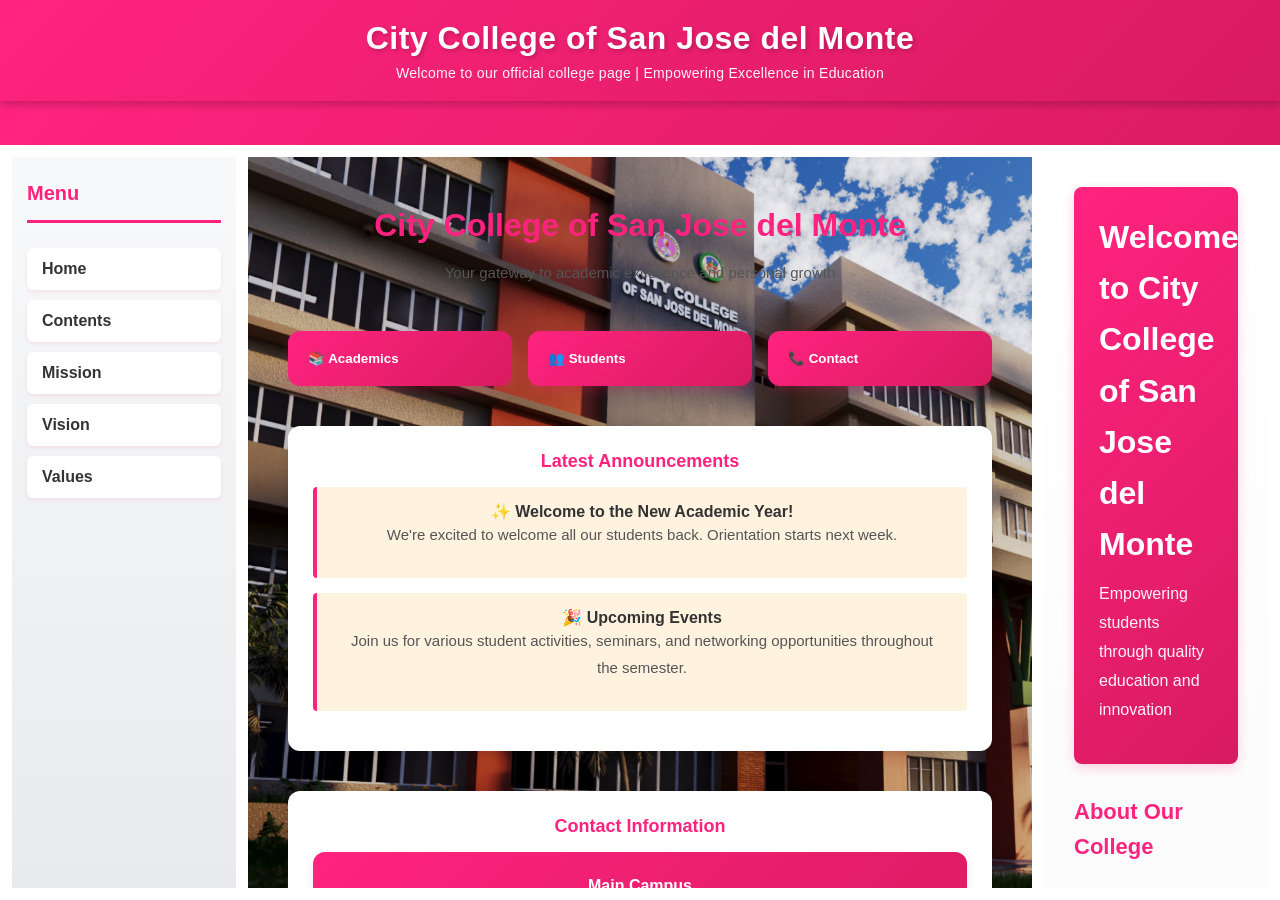
<file: index.html>
<!DOCTYPE html>
<html lang="en">
<head>
     <meta charset="UTF-8">
     <meta name="viewport" content="width=device-width, initial-scale=1.0">
     <title>City College of San Jose del Monte</title>
     <style>
          * {
               box-sizing: border-box;
          }

          html,
          body {
               margin: 0;
               min-height: 100%;
          }

          .site-header iframe {
               display: block;
               width: 100%;
               height: 145px;
               border: 0;
          }

          .site-grid {
               display: grid;
               grid-template-columns: minmax(180px, 1fr) minmax(0, 3.5fr) minmax(200px, 1fr);
               gap: 12px;
               padding: 12px;
               max-width: 1600px;
               margin: 0 auto;
          }

          .site-grid iframe {
               display: block;
               width: 100%;
               height: calc(100vh - 169px);
               min-height: 560px;
               border: 0;
          }

          @media (max-width: 900px) {
               .site-header iframe {
                    height: 135px;
               }

               .site-grid {
                    grid-template-columns: minmax(0, 1fr);
                    gap: 8px;
                    padding: 8px;
               }

               .site-menu iframe {
                    height: 310px;
                    min-height: 0;
               }

               .site-content iframe {
                    height: 75vh;
                    min-height: 520px;
               }

               .site-aside {
                    display: none;
               }
          }
     </style>
</head>
<body>
     <header class="site-header">
          <iframe src="header.html" title="College header"></iframe>
     </header>
     <div class="site-grid">
          <nav class="site-menu" aria-label="Main menu">
               <iframe src="left.html" title="Main menu"></iframe>
          </nav>
          <main class="site-content">
               <iframe src="main.html" name="contentFrame" title="Page content"></iframe>
          </main>
          <aside class="site-aside">
               <iframe src="right.html" title="College contents"></iframe>
          </aside>
     </div>
</body>
</html>
</file>
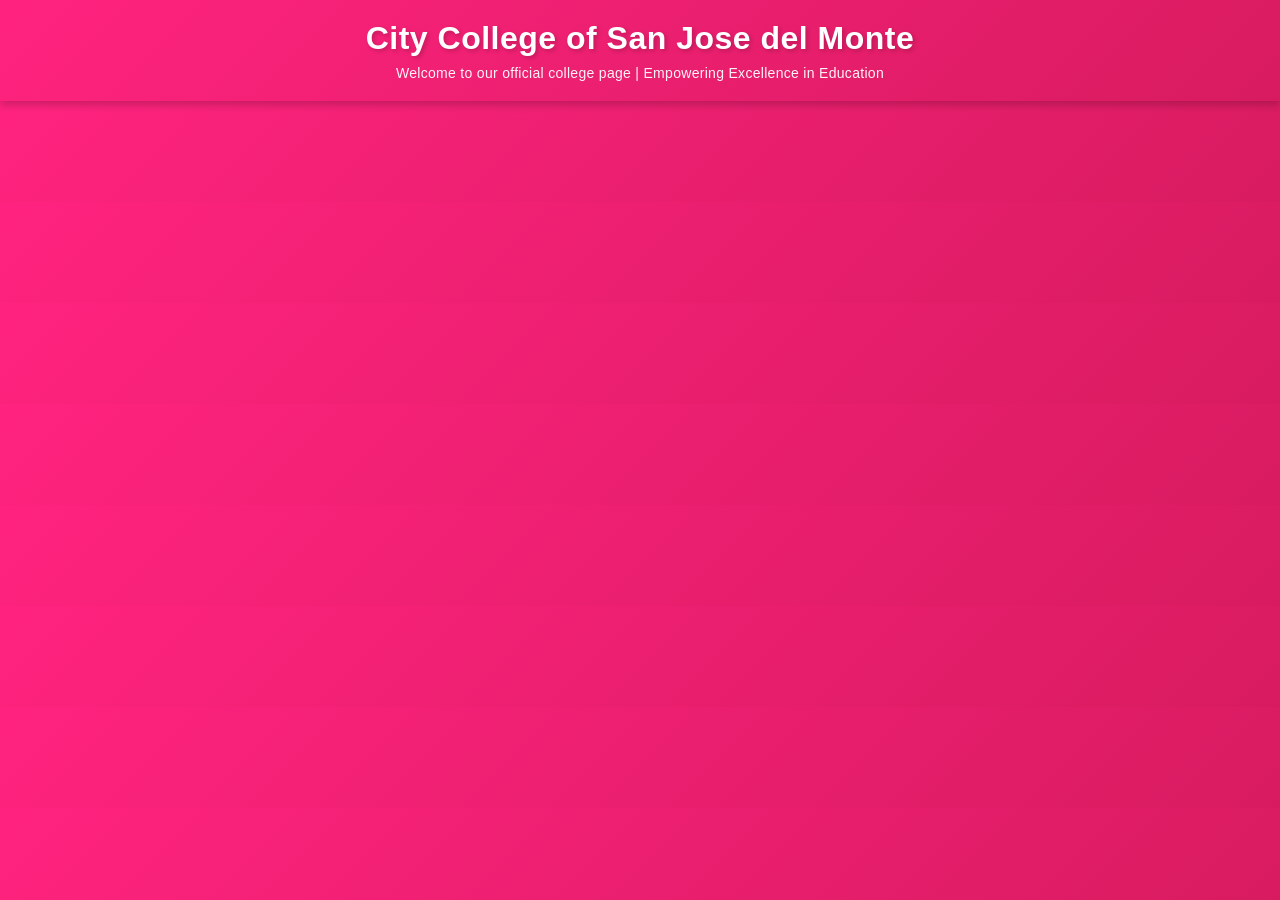
<file: header.html>
<!DOCTYPE html>
<html lang="en">
<head>
    <meta charset="UTF-8">
    <meta name="viewport" content="width=device-width, initial-scale=1.0">
    <title>College Header</title>
    <style>
        * {
            margin: 0;
            padding: 0;
            box-sizing: border-box;
        }

        body {
            padding: 20px 30px;
            background: linear-gradient(135deg, #ff237f 0%, #d81b60 100%);
            color: white;
            text-align: center;
            font-family: 'Segoe UI', Tahoma, Geneva, Verdana, sans-serif;
            box-shadow: 0 4px 8px rgba(0, 0, 0, 0.2);
        }

        h1 {
            font-size: 32px;
            font-weight: 700;
            letter-spacing: 0.5px;
            margin-bottom: 8px;
            text-shadow: 2px 2px 4px rgba(0, 0, 0, 0.2);
        }

        p {
            font-size: 14px;
            font-weight: 300;
            letter-spacing: 0.3px;
            opacity: 0.95;
        }
    </style>
</head>
<body>
    <h1> City College of San Jose del Monte</h1>
    <p>Welcome to our official college page | Empowering Excellence in Education</p>
</body>
</html>
</file>
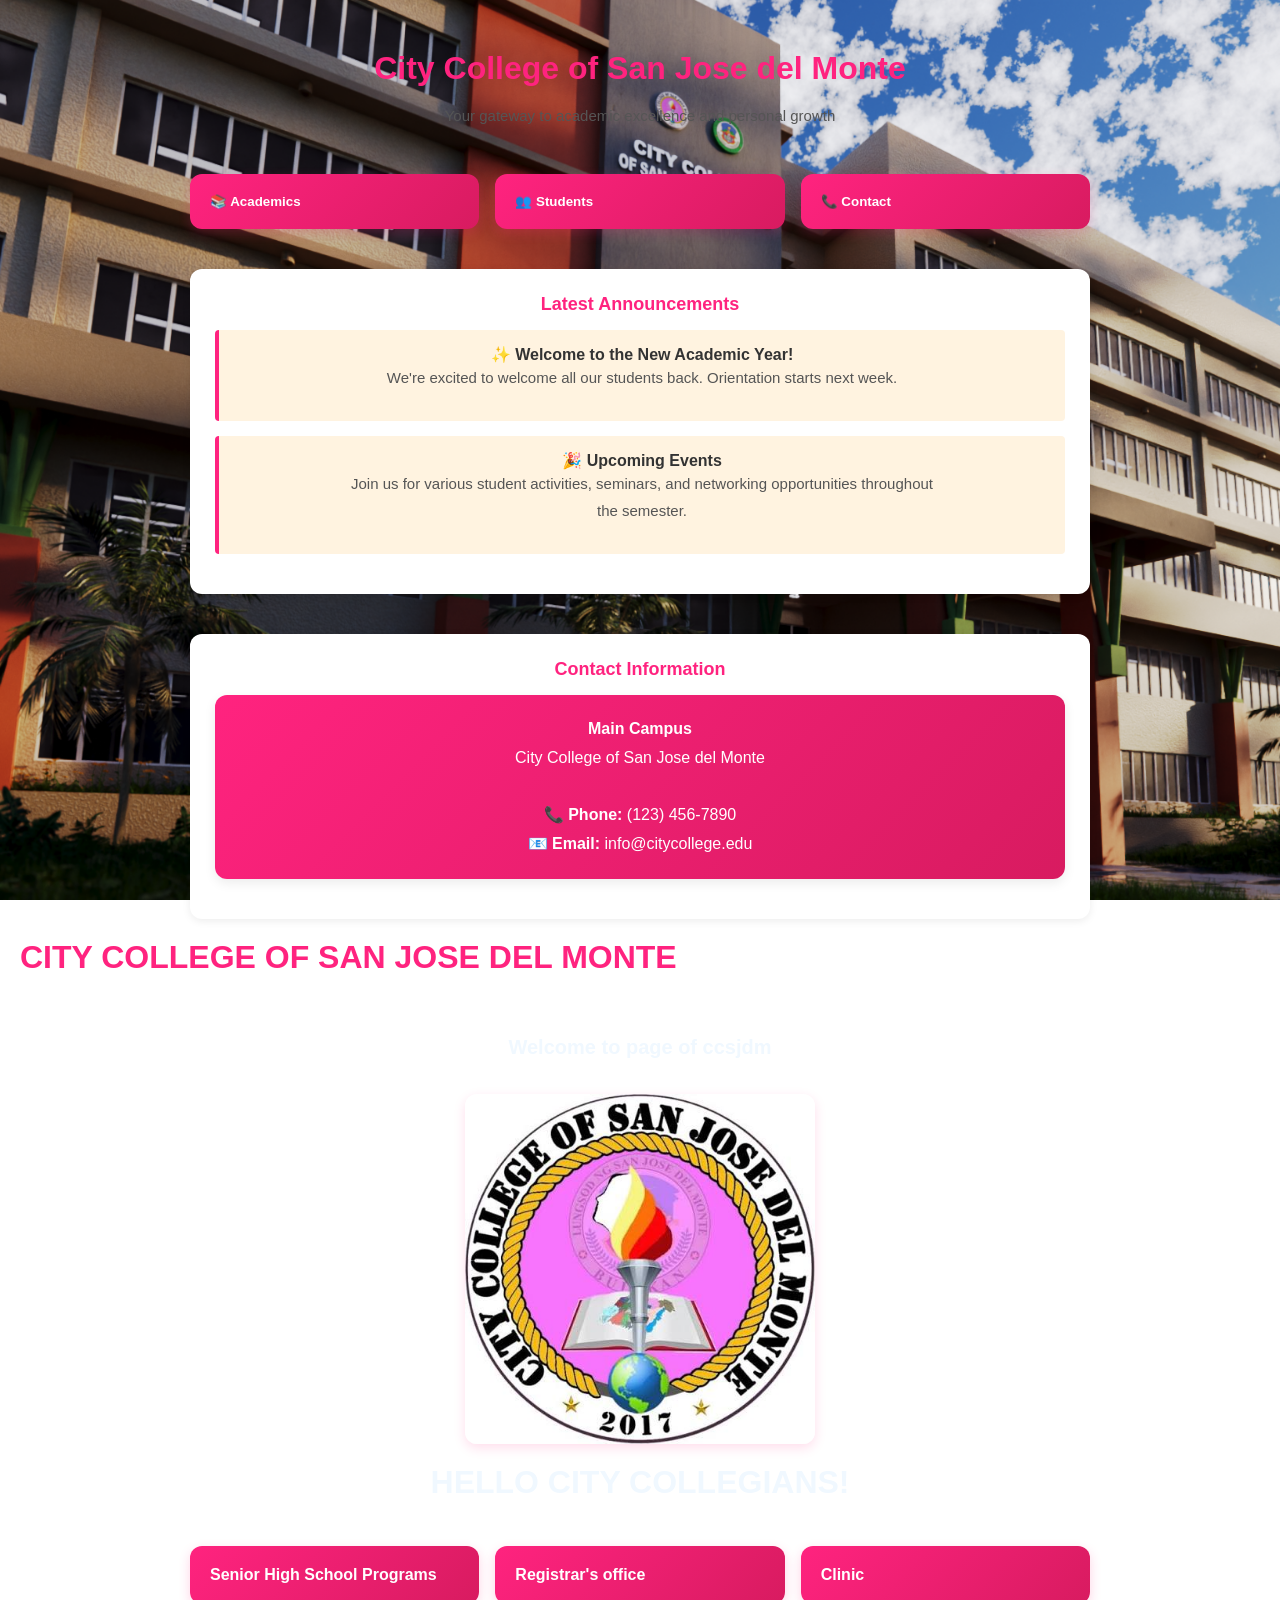
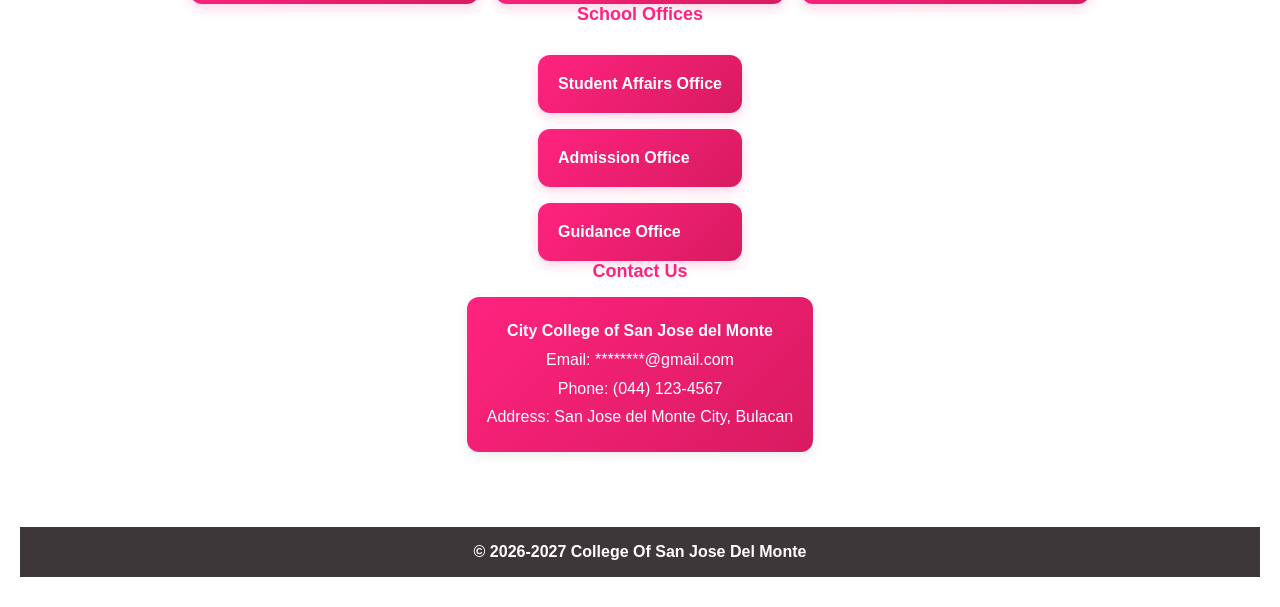
<file: main.html>
<!DOCTYPE html>
<html lang="en">
<head>
    <meta charset="UTF-8">
    <meta name="viewport" content="width=device-width, initial-scale=1.0">
    <title>City College of San Jose del Monte</title>
    <link rel="stylesheet" href="style.css">
</head>
<body>
    <div class="main-content">
        
        <h1> City College of San Jose del Monte</h1>
        <p>Your gateway to academic excellence and personal growth</p>

        <div class="interactive-grid">
            <button class="box">📚 Academics</button>
            <button class="box">👥 Students</button>
            <button class="box">📞 Contact</button>
        </div>

        <div class="section">
            <h3>Latest Announcements</h3>
            <div class="announcement">
                <strong>✨ Welcome to the New Academic Year!</strong>
                <p>We're excited to welcome all our students back. Orientation starts next week.</p>
            </div>
            <div class="announcement">
                <strong>🎉 Upcoming Events</strong>
                <p>Join us for various student activities, seminars, and networking opportunities throughout the semester.</p>
            </div>
        </div>

        <div class="section">
            <h3>Contact Information</h3>
            <div class="contact-card">
                <strong> Main Campus</strong><br>
                City College of San Jose del Monte<br><br>
                <strong>📞 Phone:</strong> (123) 456-7890<br>
                <strong>📧 Email:</strong> info@citycollege.edu
            </div>
        </div>
    </div>
</body>
</html>
    </style>
</head>
    <body>
        <div class="top-banner">
         <h1>CITY COLLEGE OF SAN JOSE DEL MONTE</h1>
        </div>

        <div class="main-content">
         <h2 class="light-heading">Welcome to  page of ccsjdm</h2>
         <img src="images.jfif" alt="logo of a torch with a book">
         <h1 class="light-heading">HELLO CITY COLLEGIANS!</h1>

         <div class="interactive-grid">
             <details class="box">
                  <summary>Senior High School Programs</summary>
                   <p class="box-text">ASSH-SocSci<br>ASSH-Comms<br>Bussiness and Entrepreneurship<br>TECHPRO-ICT</p>
              </details>

             <details class="box">
                  <summary>Registrar's office</summary>
                   <p class="box-text">For student records and enrollment.</p>
               </details>

              <details class="box">
                  <summary>Clinic</summary>
                 <p class="box-text">For student health services.</p>
             </details>
            </div>

         <section class="school-offices-section">
              <h3>School Offices</h3>
             <div class="interactive-grid">
                  <details class="box">
                     <summary>Student Affairs Office</summary>
                     <p class="box-text">Supports student services and campus concerns.</p>
                 </details>

                  <details class="box">
                      <summary>Admission Office</summary>
                     <p class="box-text">Handles student applications and admissions processes.</p>
                 </details>

                 <details class="box">
                      <summary>Guidance Office</summary>
                      <p class="box-text">Provides academic and career guidance to students.</p>
                 </details>
             </div>
            </section>

            <section class="contact-section">
             <h3>Contact Us</h3>
                <div class="contact-card">
                 <strong>City College of San Jose del Monte</strong><br>
                    Email: ********@gmail.com<br>
                    Phone: (044) 123-4567<br>
                    Address: San Jose del Monte City, Bulacan
                </div>
         </section>
        </div>

        <footer>
          &copy; 2026-2027 College Of San Jose Del Monte
        </footer>

</body>
</html>
</file>
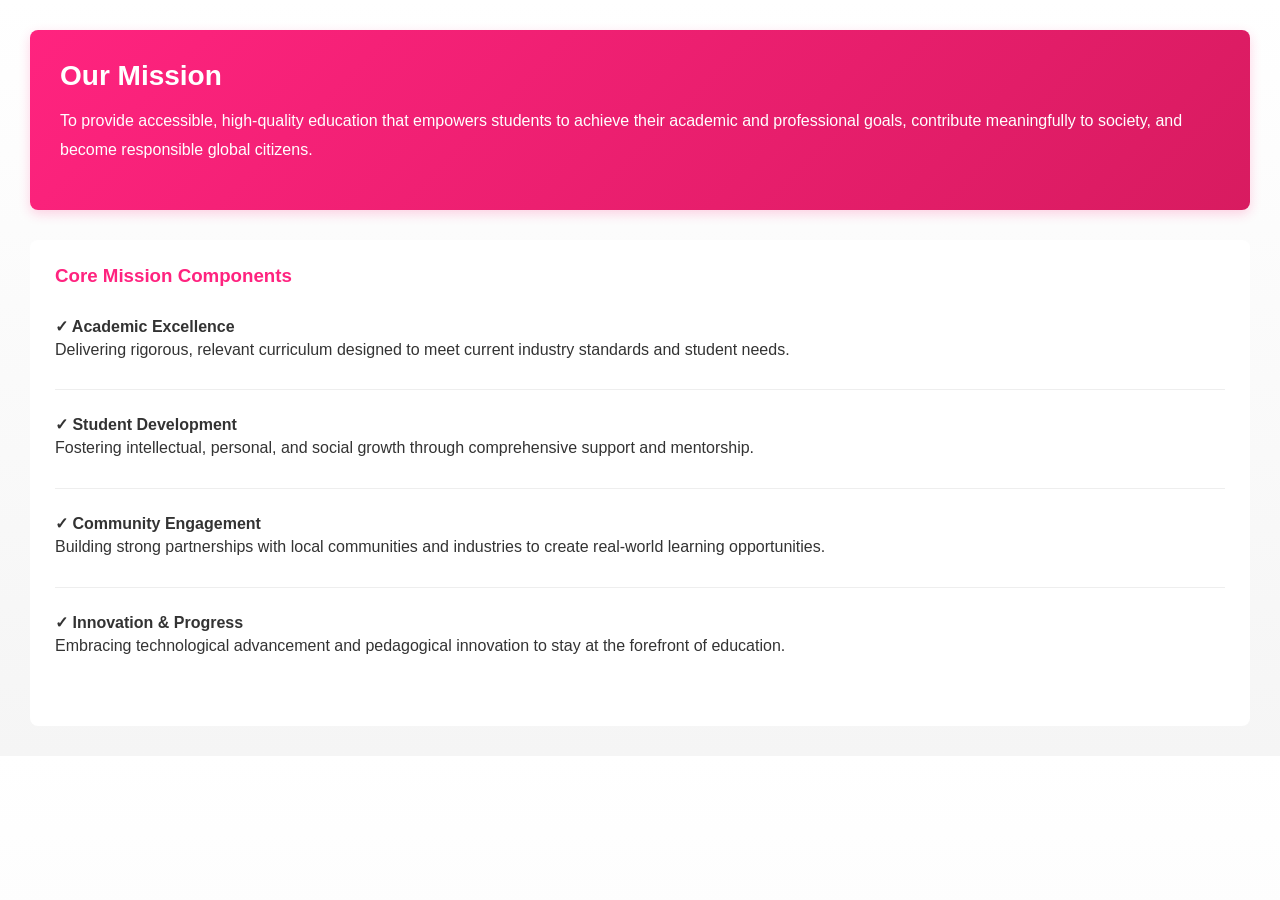
<file: mission.html>
<!DOCTYPE html>
<html lang="en">
<head>
    <meta charset="UTF-8">
    <meta name="viewport" content="width=device-width, initial-scale=1.0">
    <title>Mission - City College</title>
    <style>
        * {
            margin: 0;
            padding: 0;
            box-sizing: border-box;
        }

        body {
            font-family: 'Segoe UI', Tahoma, Geneva, Verdana, sans-serif;
            padding: 30px;
            background: linear-gradient(180deg, #ffffff 0%, #f5f5f5 100%);
            color: #333;
        }

        .mission-container {
            background: linear-gradient(135deg, #ff237f 0%, #d81b60 100%);
            color: white;
            padding: 30px;
            border-radius: 8px;
            margin-bottom: 30px;
            box-shadow: 0 4px 12px rgba(255, 35, 127, 0.2);
        }

        h1 {
            font-size: 28px;
            margin-bottom: 15px;
            font-weight: 700;
        }

        p {
            font-size: 16px;
            line-height: 1.8;
            margin-bottom: 15px;
        }

        .mission-points {
            background: white;
            padding: 25px;
            border-radius: 8px;
            margin-top: 25px;
        }

        .mission-points h3 {
            color: #ff237f;
            margin-bottom: 20px;
        }

        .point {
            margin: 15px 0;
            padding: 10px 0;
            border-bottom: 1px solid #eee;
        }

        .point:last-child {
            border-bottom: none;
        }
    </style>
</head>
<body>
    <div class="mission-container">
        <h1> Our Mission</h1>
        <p>To provide accessible, high-quality education that empowers students to achieve their academic and professional goals, contribute meaningfully to society, and become responsible global citizens.</p>
    </div>

    <div class="mission-points">
        <h3>Core Mission Components</h3>
        <div class="point">
            <strong>✓ Academic Excellence</strong>
            <p>Delivering rigorous, relevant curriculum designed to meet current industry standards and student needs.</p>
        </div>
        <div class="point">
            <strong>✓ Student Development</strong>
            <p>Fostering intellectual, personal, and social growth through comprehensive support and mentorship.</p>
        </div>
        <div class="point">
            <strong>✓ Community Engagement</strong>
            <p>Building strong partnerships with local communities and industries to create real-world learning opportunities.</p>
        </div>
        <div class="point">
            <strong>✓ Innovation & Progress</strong>
            <p>Embracing technological advancement and pedagogical innovation to stay at the forefront of education.</p>
        </div>
    </div>
</body>
</html>
</file>
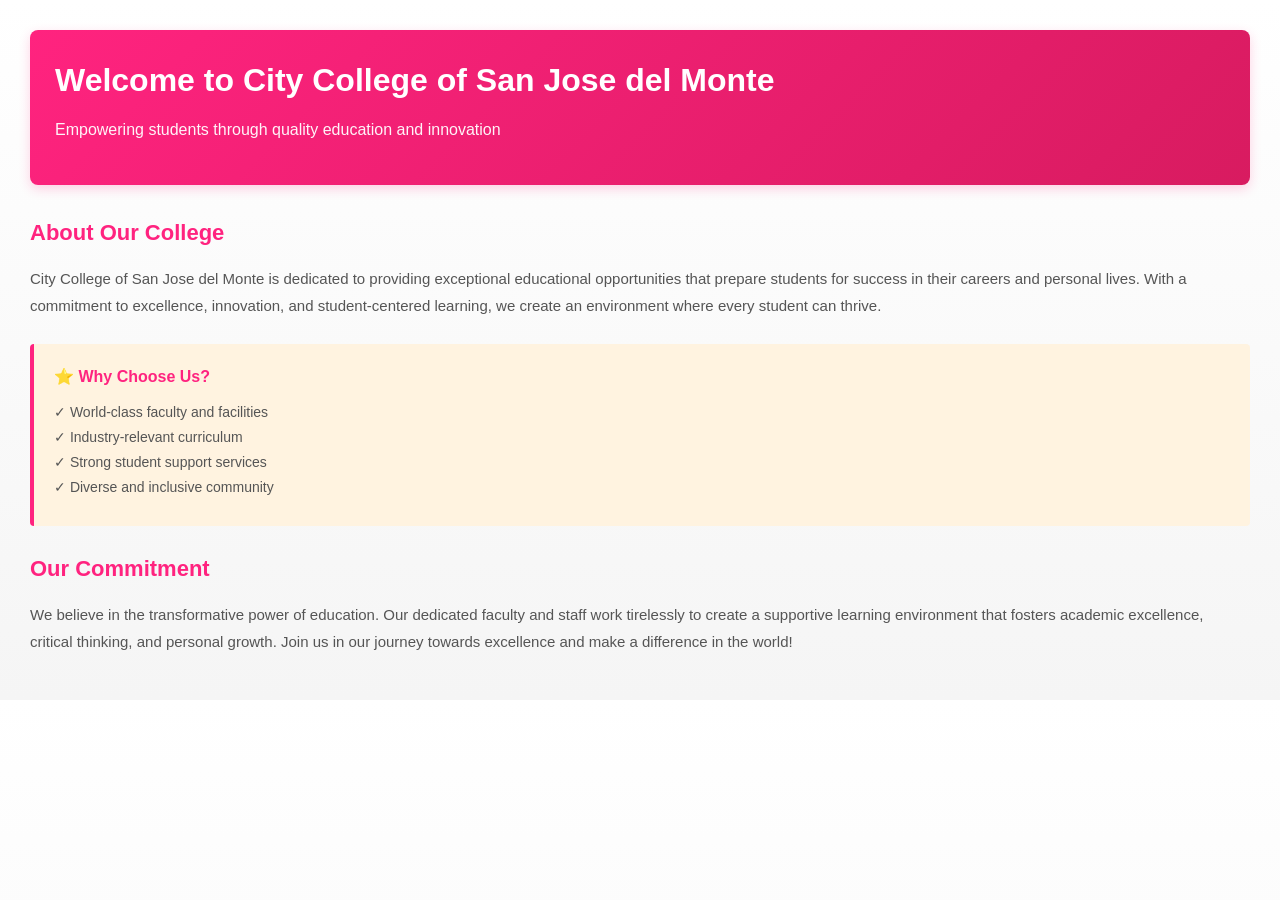
<file: right.html>
<!DOCTYPE html>
<html lang="en">
<head>
    <meta charset="UTF-8">
    <meta name="viewport" content="width=device-width, initial-scale=1.0">
    <title>Home - City College of San Jose del Monte</title>
    <style>
        * {
            margin: 0;
            padding: 0;
            box-sizing: border-box;
        }

        body {
            font-family: 'Segoe UI', Tahoma, Geneva, Verdana, sans-serif;
            padding: 30px;
            background: linear-gradient(180deg, #ffffff 0%, #f5f5f5 100%);
            color: #333;
            line-height: 1.6;
        }

        h1 {
            color: #ff237f;
            font-size: 32px;
            margin-bottom: 20px;
            font-weight: 700;
        }

        h2 {
            color: #ff237f;
            font-size: 22px;
            margin: 25px 0 15px 0;
            font-weight: 700;
        }

        p {
            font-size: 15px;
            line-height: 1.8;
            color: #555;
            margin-bottom: 15px;
        }

        .welcome-box {
            background: linear-gradient(135deg, #ff237f 0%, #d81b60 100%);
            color: white;
            padding: 25px;
            border-radius: 8px;
            margin-bottom: 30px;
            box-shadow: 0 4px 12px rgba(255, 35, 127, 0.2);
        }

        .welcome-box h1 {
            color: white;
            margin-bottom: 10px;
        }

        .welcome-box p {
            color: rgba(255, 255, 255, 0.95);
            font-size: 16px;
        }

        .highlight {
            background: #fff3e0;
            padding: 20px;
            border-left: 4px solid #ff237f;
            border-radius: 4px;
            margin: 25px 0;
        }

        .highlight strong {
            display: block;
            margin-bottom: 10px;
            color: #ff237f;
            font-size: 16px;
        }

        .highlight p {
            font-size: 14px;
            margin: 5px 0;
        }

        img {
            max-width: 100%;
            border-radius: 8px;
            margin: 20px 0;
            box-shadow: 0 4px 12px rgba(0, 0, 0, 0.1);
        }

    </style>
</head>
<body>
    <div class="welcome-box">
        <h1> Welcome to City College of San Jose del Monte</h1>
        <p>Empowering students through quality education and innovation</p>
    </div>

    <h2>About Our College</h2>
    <p>City College of San Jose del Monte is dedicated to providing exceptional educational opportunities that prepare students for success in their careers and personal lives. With a commitment to excellence, innovation, and student-centered learning, we create an environment where every student can thrive.</p>

    <div class="highlight">
        <strong>⭐ Why Choose Us?</strong>
        <p>✓ World-class faculty and facilities<br>
           ✓ Industry-relevant curriculum<br>
           ✓ Strong student support services<br>
           ✓ Diverse and inclusive community</p>
    </div>

    <h2>Our Commitment</h2>
    <p>We believe in the transformative power of education. Our dedicated faculty and staff work tirelessly to create a supportive learning environment that fosters academic excellence, critical thinking, and personal growth. Join us in our journey towards excellence and make a difference in the world!</p>
</body>
</html>
</file>
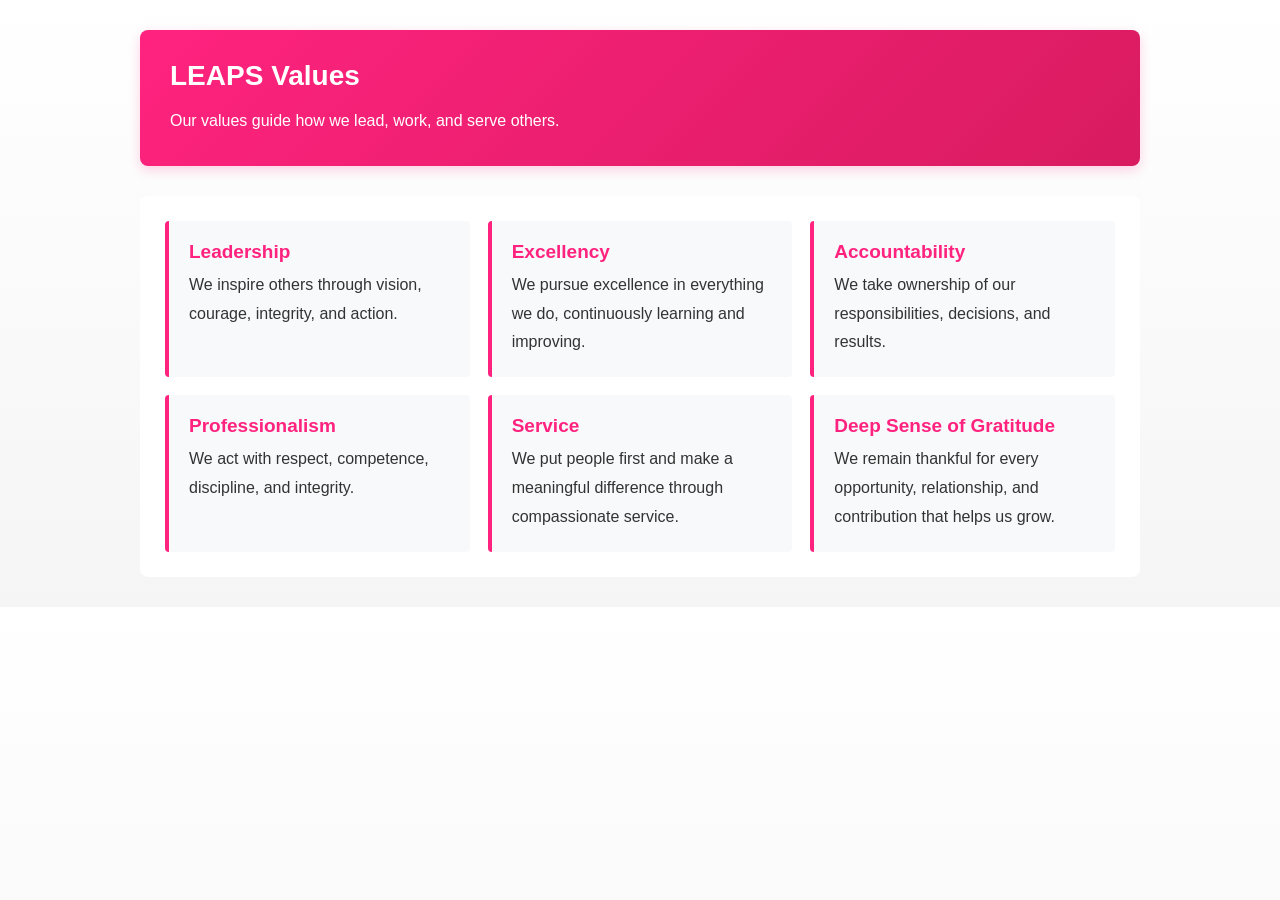
<file: values.html>
<!DOCTYPE html>
<html lang="en">
<head>
	<meta charset="UTF-8">
	<meta name="viewport" content="width=device-width, initial-scale=1.0">
	<title>LEAPS Values</title>
	<style>
		* {
			margin: 0;
			padding: 0;
			box-sizing: border-box;
		}

		body {
			font-family: 'Segoe UI', Tahoma, Geneva, Verdana, sans-serif;
			padding: 30px;
			background: linear-gradient(180deg, #ffffff 0%, #f5f5f5 100%);
			color: #333;
		}

		main {
			max-width: 1000px;
			margin: 0 auto;
		}

		.values-header {
			background: linear-gradient(135deg, #ff237f 0%, #d81b60 100%);
			color: white;
			padding: 30px;
			border-radius: 8px;
			margin-bottom: 30px;
			box-shadow: 0 4px 12px rgba(255, 35, 127, 0.2);
		}

		h1 {
			font-size: 28px;
			margin-bottom: 15px;
			font-weight: 700;
		}

		.values-header p,
		.value-card p {
			font-size: 16px;
			line-height: 1.8;
		}

		.values-list {
			display: grid;
			grid-template-columns: repeat(auto-fit, minmax(260px, 1fr));
			gap: 18px;
			background: white;
			padding: 25px;
			border-radius: 8px;
		}

		.value-card {
			padding: 20px;
			background: #f8f9fa;
			border-left: 4px solid #ff237f;
			border-radius: 4px;
		}

		h2 {
			color: #ff237f;
			font-size: 19px;
			margin-bottom: 8px;
		}

		@media (max-width: 600px) {
			body {
				padding: 18px;
			}

			.values-header,
			.values-list {
				padding: 20px;
			}
		}
	</style>
</head>
<body>
	<main>
		<header class="values-header">
			<h1>LEAPS Values</h1>
			<p>Our values guide how we lead, work, and serve others.</p>
		</header>

		<section class="values-list" aria-label="Our core values">
			<article class="value-card">
			<h2>Leadership</h2>
			<p>We inspire others through vision, courage, integrity, and action.</p>
			</article>
			<article class="value-card">
			<h2>Excellency</h2>
			<p>We pursue excellence in everything we do, continuously learning and improving.</p>
			</article>
			<article class="value-card">
			<h2>Accountability</h2>
			<p>We take ownership of our responsibilities, decisions, and results.</p>
			</article>
			<article class="value-card">
			<h2>Professionalism</h2>
			<p>We act with respect, competence, discipline, and integrity.</p>
			</article>
			<article class="value-card">
			<h2>Service</h2>
			<p>We put people first and make a meaningful difference through compassionate service.</p>
			</article>
			<article class="value-card">
			<h2>Deep Sense of Gratitude</h2>
			<p>We remain thankful for every opportunity, relationship, and contribution that helps us grow.</p>
			</article>
		</section>
	</main>
</body>
</html>
</file>
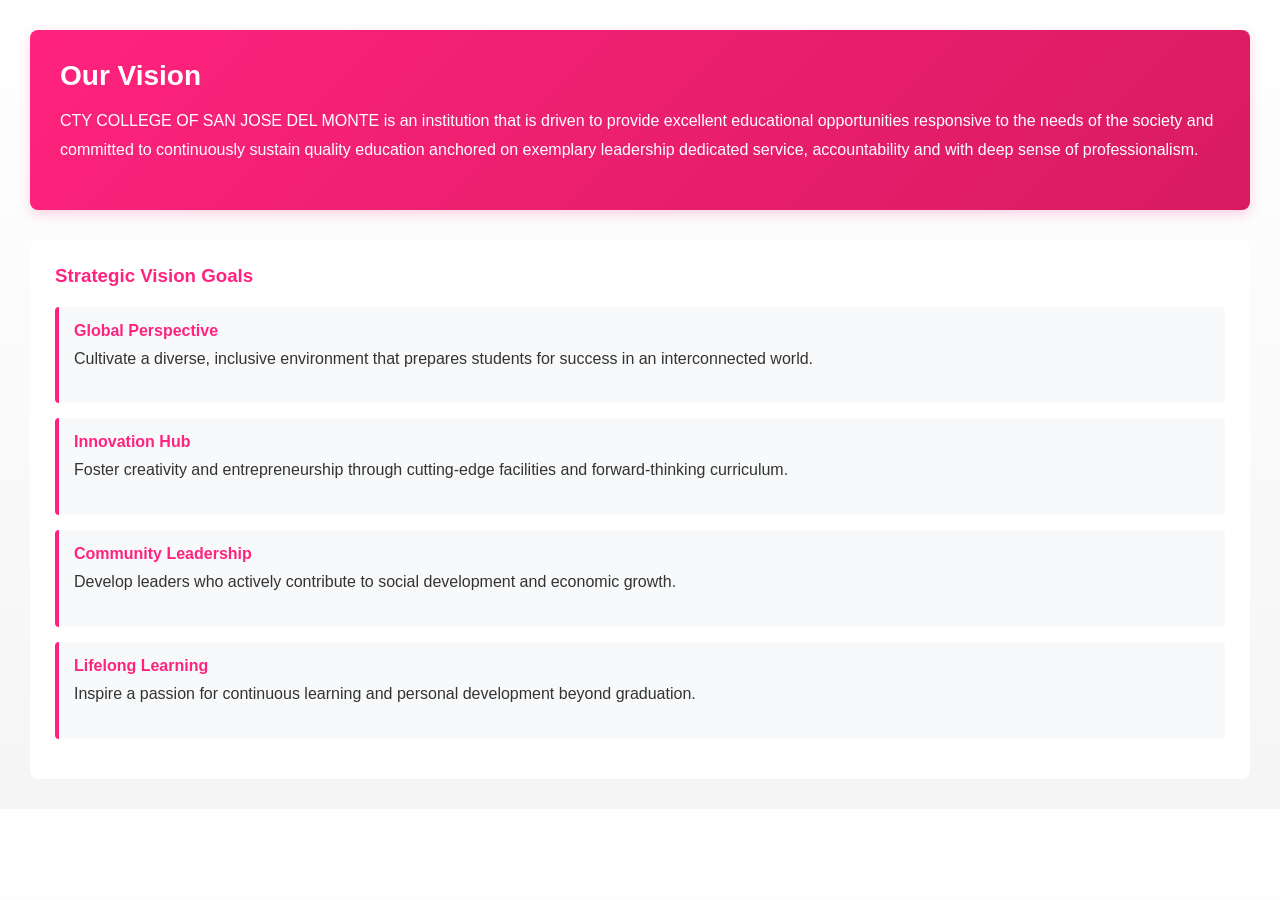
<file: vision.html>
<!doctype html>
<html lang="en">
<head>
	<meta charset="UTF-8">
	<meta name="viewport" content="width=device-width, initial-scale=1.0">
	<title>Vision - City College</title>
	<style>
        * {
            margin: 0;
            padding: 0;
            box-sizing: border-box;
        }

        body {
            font-family: 'Segoe UI', Tahoma, Geneva, Verdana, sans-serif;
            padding: 30px;
            background: linear-gradient(180deg, #ffffff 0%, #f5f5f5 100%);
            color: #333;
        }

        .vision-container {
            background: linear-gradient(135deg, #ff237f 0%, #d81b60 100%);
            color: white;
            padding: 30px;
            border-radius: 8px;
            margin-bottom: 30px;
            box-shadow: 0 4px 12px rgba(255, 35, 127, 0.2);
        }

        h1 {
            font-size: 28px;
            margin-bottom: 15px;
            font-weight: 700;
        }

        p {
            font-size: 16px;
            line-height: 1.8;
            margin-bottom: 15px;
        }

        .vision-goals {
            background: white;
            padding: 25px;
            border-radius: 8px;
            margin-top: 25px;
        }

        .vision-goals h3 {
            color: #ff237f;
            margin-bottom: 20px;
        }

        .goal {
            margin: 15px 0;
            padding: 15px;
            background: #f8f9fa;
            border-left: 4px solid #ff237f;
            border-radius: 4px;
        }

        .goal strong {
            color: #ff237f;
            display: block;
            margin-bottom: 5px;
        }
    </style>
</head>
<body>
    <div class="vision-container">
        <h1> Our Vision</h1>
        <p>CTY COLLEGE OF SAN JOSE DEL MONTE is an institution that is driven to provide excellent educational opportunities responsive to the needs of the society and committed to continuously sustain quality education anchored on exemplary leadership dedicated service, accountability and with deep sense of professionalism.</p>
    </div>

    <div class="vision-goals">
        <h3>Strategic Vision Goals</h3>
        <div class="goal">
            <strong> Global Perspective</strong>
            <p>Cultivate a diverse, inclusive environment that prepares students for success in an interconnected world.</p>
        </div>
        <div class="goal">
            <strong> Innovation Hub</strong>
            <p>Foster creativity and entrepreneurship through cutting-edge facilities and forward-thinking curriculum.</p>
        </div>
        <div class="goal">
            <strong> Community Leadership</strong>
            <p>Develop leaders who actively contribute to social development and economic growth.</p>
        </div>
        <div class="goal">
            <strong> Lifelong Learning</strong>
            <p>Inspire a passion for continuous learning and personal development beyond graduation.</p>
        </div>
    </div>
</body>
</html>
</file>
<file: style.css>
* {
    margin: 0;
    padding: 0;
    box-sizing: border-box;
}

body {
    font-family: 'Segoe UI', Tahoma, Geneva, Verdana, sans-serif;
    background: url("Wallpaper2.png") center center / cover no-repeat fixed;
    color: #333;
    padding: 30px 20px;
    min-height: 100vh;
}

.main-content {
    display: flex;
    flex-direction: column;
    align-items: center;
    justify-content: center;
    text-align: center;
    padding: 20px;
}

h1 {
    color: #ff237f;
    font-size: 32px;
    margin-bottom: 15px;
    font-weight: 700;
}

h2 {
    color: #ff237f;
    font-size: 20px;
    margin: 25px 0 15px 0;
    font-weight: 700;
}

.light-heading {
    color: aliceblue;
}

p {
    font-size: 15px;
    max-width: 600px;
    line-height: 1.8;
    margin: 0 auto 15px;
    color: #555;
}

.main-content img {
    max-width: 100%;
    width: 350px;
    height: auto;
    border-radius: 12px;
    margin: 20px 0;
    box-shadow: 0 4px 12px rgba(255, 35, 127, 0.15);
    transition: transform 0.3s ease;
}

.main-content img:hover {
    transform: scale(1.05);
}

.interactive-grid {
    display: grid;
    grid-template-columns: repeat(auto-fit, minmax(180px, 1fr));
    gap: 16px;
    width: min(900px, 100%);
    margin-top: 30px;
}

.box {
    background: linear-gradient(135deg, #ff237f 0%, #d81b60 100%);
    border: none;
    border-radius: 12px;
    padding: 20px;
    color: white;
    box-shadow: 0 4px 12px rgba(255, 35, 127, 0.2);
    text-decoration: none;
    transition: all 0.3s ease;
    font-weight: 600;
    cursor: pointer;
    text-align: left;
}

.box:hover {
    transform: translateY(-4px);
    box-shadow: 0 8px 20px rgba(0, 0, 0, 0.15);
}

.box[open] {
    background: #ff4b93;
}

.box summary {
    cursor: pointer;
    list-style: none;
    font-weight: bold;
    color: #ffffff;
}

.box summary::-webkit-details-marker {
    display: none;
}

.box .box-text {
    margin: 10px 0 0;
    color: #ffffff;
    max-height: 0;
    opacity: 0;
    overflow: hidden;
    transition: max-height 0.3s ease, opacity 0.3s ease;
}

.box[open] .box-text {
    max-height: 120px;
    opacity: 1;
}

.section {
    width: min(900px, 100%);
    margin-top: 40px;
    background: white;
    padding: 25px;
    border-radius: 12px;
    box-shadow: 0 2px 8px rgba(0, 0, 0, 0.08);
}

.section h3,
.school-offices-section h3,
.contact-section h3 {
    color: #ff237f;
    margin-bottom: 15px;
    font-size: 18px;
}

.contact-card {
    background: linear-gradient(135deg, #ff237f 0%, #d81b60 100%);
    color: white;
    border-radius: 12px;
    padding: 20px;
    box-shadow: 0 4px 12px rgba(0, 0, 0, 0.08);
    line-height: 1.8;
    margin: 15px 0;
}

.announcement {
    background: #fff3e0;
    border-left: 4px solid #ff237f;
    padding: 15px;
    border-radius: 4px;
    margin: 15px 0;
}

footer {
    background-color: #3e373a;
    color: white;
    text-align: center;
    padding: 16px;
    margin-top: 40px;
    font-weight: bold;
}
</file>
